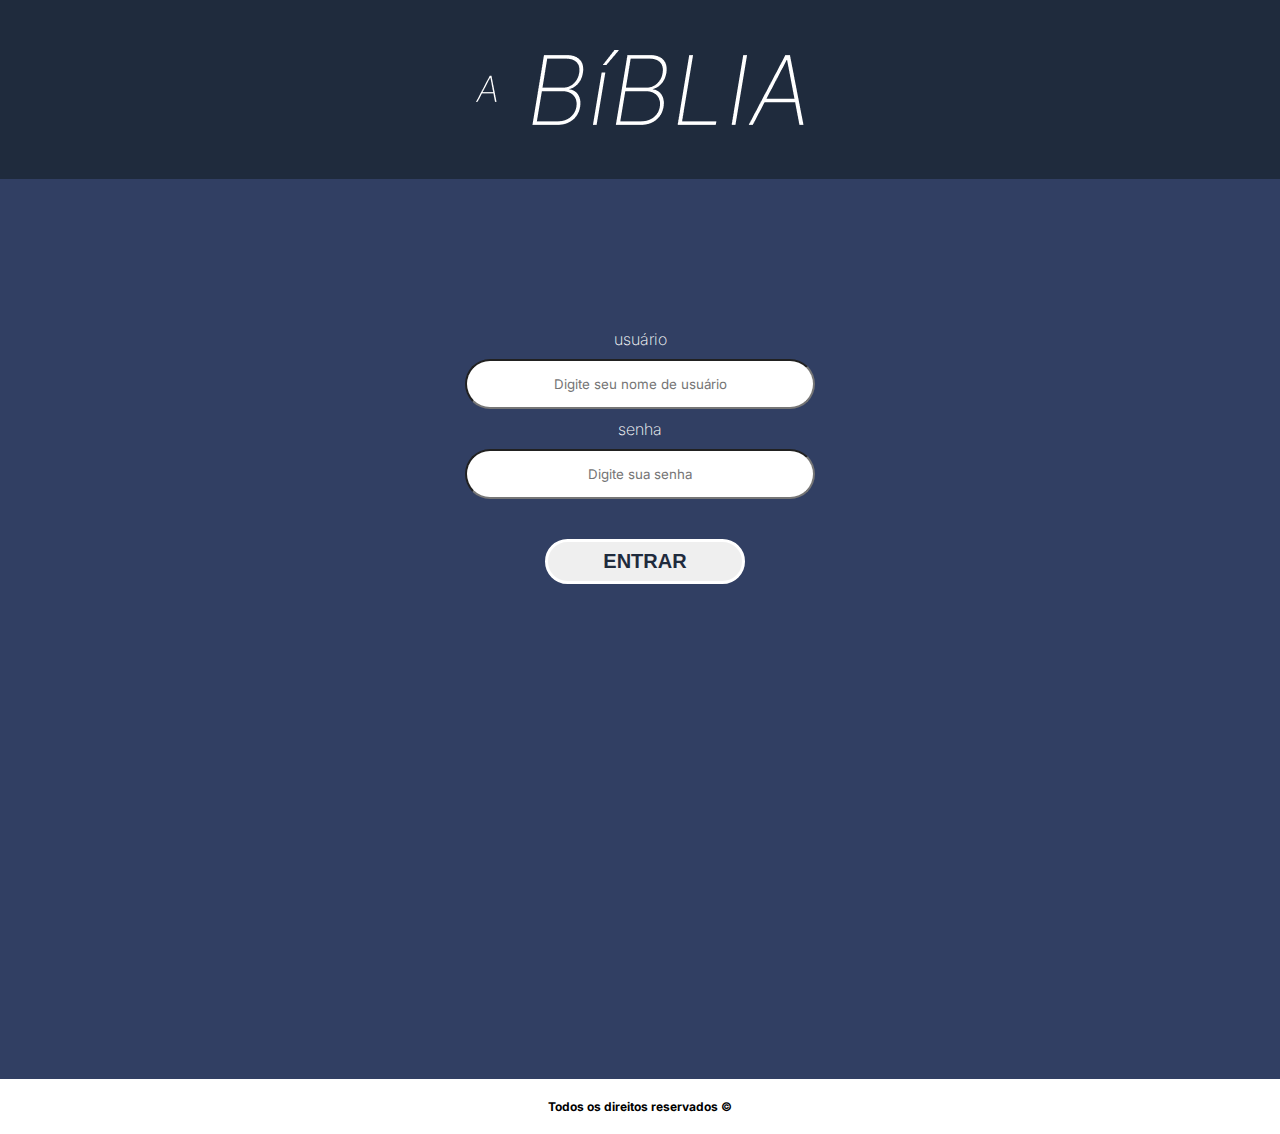
<file: pages/login.html>
<!DOCTYPE html>
<html lang="pt-br">
<head>
    <meta charset="UTF-8">
    <meta http-equiv="X-UA-Compatible" content="IE=edge">
    <meta name="viewport" content="width=device-width, initial-scale=1.0">
    <link rel="preconnect" href="https://fonts.googleapis.com">
    <link rel="preconnect" href="https://fonts.gstatic.com" crossorigin>
    <link href="https://fonts.googleapis.com/css2?family=Inter:wght@100..900&display=swap" rel="stylesheet">
    <title>login</title>
   <link rel="stylesheet" href="../css/style.css">
</head>
<body>
    <header class="header">
      <img src="../img/Vector.png" alt="Título : A Bíblia">
    </header>
    <main>
      <section class="section">
        <form class="form-login">
            <label  for="user">usuário</label>
            <input class="input" type="text" name="user" id="user" placeholder="Digite seu nome de usuário">
            <label> senha</label>
            <input class="input" type="text" id="password" name="password" placeholder="Digite sua senha">
        </form>
        <button class="btn-login" id="login">ENTRAR</button>
      </section>
    </main>
    <footer class="footer">
        <p> Todos os direitos reservados &copy;</p>
    </footer>

    
    <script src="../js/login.js"></script>
</body>
</html>
</file>
<file: css/style.css>
:root{
    --color1 : #1F2B3D;
    --color2: #313F63;
    --color3:#91a7c7;
    --white: #fff;
}
*{
    box-sizing: border-box;
    margin: 0;
    padding: 0;

}
body{
    background-color: var(--color2);
    font-family: "Inter", sans-serif;
}
.header{
    background-color: var(--color1);
    padding: 0;
    padding: 50px;
    color: var(--white);
    font-family: "Inter", sans-serif;
    text-align: center;
   
   
}

main{
    display: flex;
    justify-content: center;
    min-height: 100vh;
    flex-grow: 1;
}
.section{
    display: flex;
    flex-direction: column;
    height: 400px;
    margin-top:150px;
    text-align: center;
    color: var(--white);
    font-family: "Inter", sans-serif;
    font-weight: 200;
}
.btn{
   margin-top: 30px;
   border-radius: 50px;
   height: 45px;
   width: 200px;
   font-weight: 800;
   margin-left: 125px;
   font-size: 20px;
   border: solid  3px var(--white);
   color: #1F2B3D;
   
}
.btn-login{
    margin-top: 30px;
    border-radius: 50px;
    height: 45px;
    width: 200px;
    font-weight: 800;
    margin-left:90px;
    font-size: 20px;
    border: solid  3px var(--white);
    color: #1F2B3D;
    
 }
.btn:hover{
    transition: 0.5s;
    background-color: rgb(161, 192, 250);
}
.btn-login:hover{
    transition: 0.5s;
    background-color: rgb(161, 192, 250);
}

.footer{
  
    background-color: var(--white);
    text-align: center;
    padding: 20px;
    font-size: 12px;
    font-weight: 700;

}
.select {
    width: 400px;
    border-radius: 25px;
    font-family: "Inter", sans-serif;
    height: 55px;
    text-align: center;
    margin: 15px;

}

.label{
    text-align: center;
    font-size: 20px;
}
/* login---------                       */
.input{
    border-radius: 50px;
    height: 50px;
    width: 350px;
    text-align: center;
    margin: 10px;
    font-family: "Inter", sans-serif;
}
.form-login{
    display: flex;
    flex-direction: column;

}

/* pagina---------                       */
.return-index{
  display: flex;
  
}
.a-login{
    color: var(--white);
    font-family: "Inter", sans-serif;
    display: block;
    text-decoration: none;
    font-size:20px ;
    align-items: center;
    justify-content: start;
    margin-top: 20px;
   margin-right: -200px;
   
}
.a-voltar{
    color: var(--white);
    font-family: "Inter", sans-serif;
    text-decoration: none;
    font-size:20px ;
    margin-top: 30px;
    display: flex;
    justify-content: flex-start;
    align-items: start;
    
   
}
.section-resposta{
  
    color: var(--white);
    font-size: 20px;
    margin:30px;
    font-family: "Inter", sans-serif;
    font-weight: 400;
    
    
}
.resposta{ 
    font-family: "Inter", sans-serif;
}
#respostaAutor, #respostaGrupo, #respostaTestamento, #respostaCapitulos{ 
background-color:#91a7c7 ;
border-radius: 25px;
 
}
.container{
    display: flex;
    flex-direction: column;
    margin-top:80px;
    text-align: center;
}

.titulo-melhorcompreensao{
    color: var(--white);
    font-weight: 400;
    font-size: 30px;
    font-family: "Inter", sans-serif;
}
.section-sobre{
   display: block;
}            
.caixa1, .caixa2 ,.caixa3{
    background-color:var(--color3);
    border-radius: 25px;
    width: 500px;
    height: 250px;
    color: var(--color1);
    font-size: 20px;
    margin-top: 40px;
    padding: 20px;
    
}  
.caixa3{
    margin-bottom: 30px;
}
</file>
